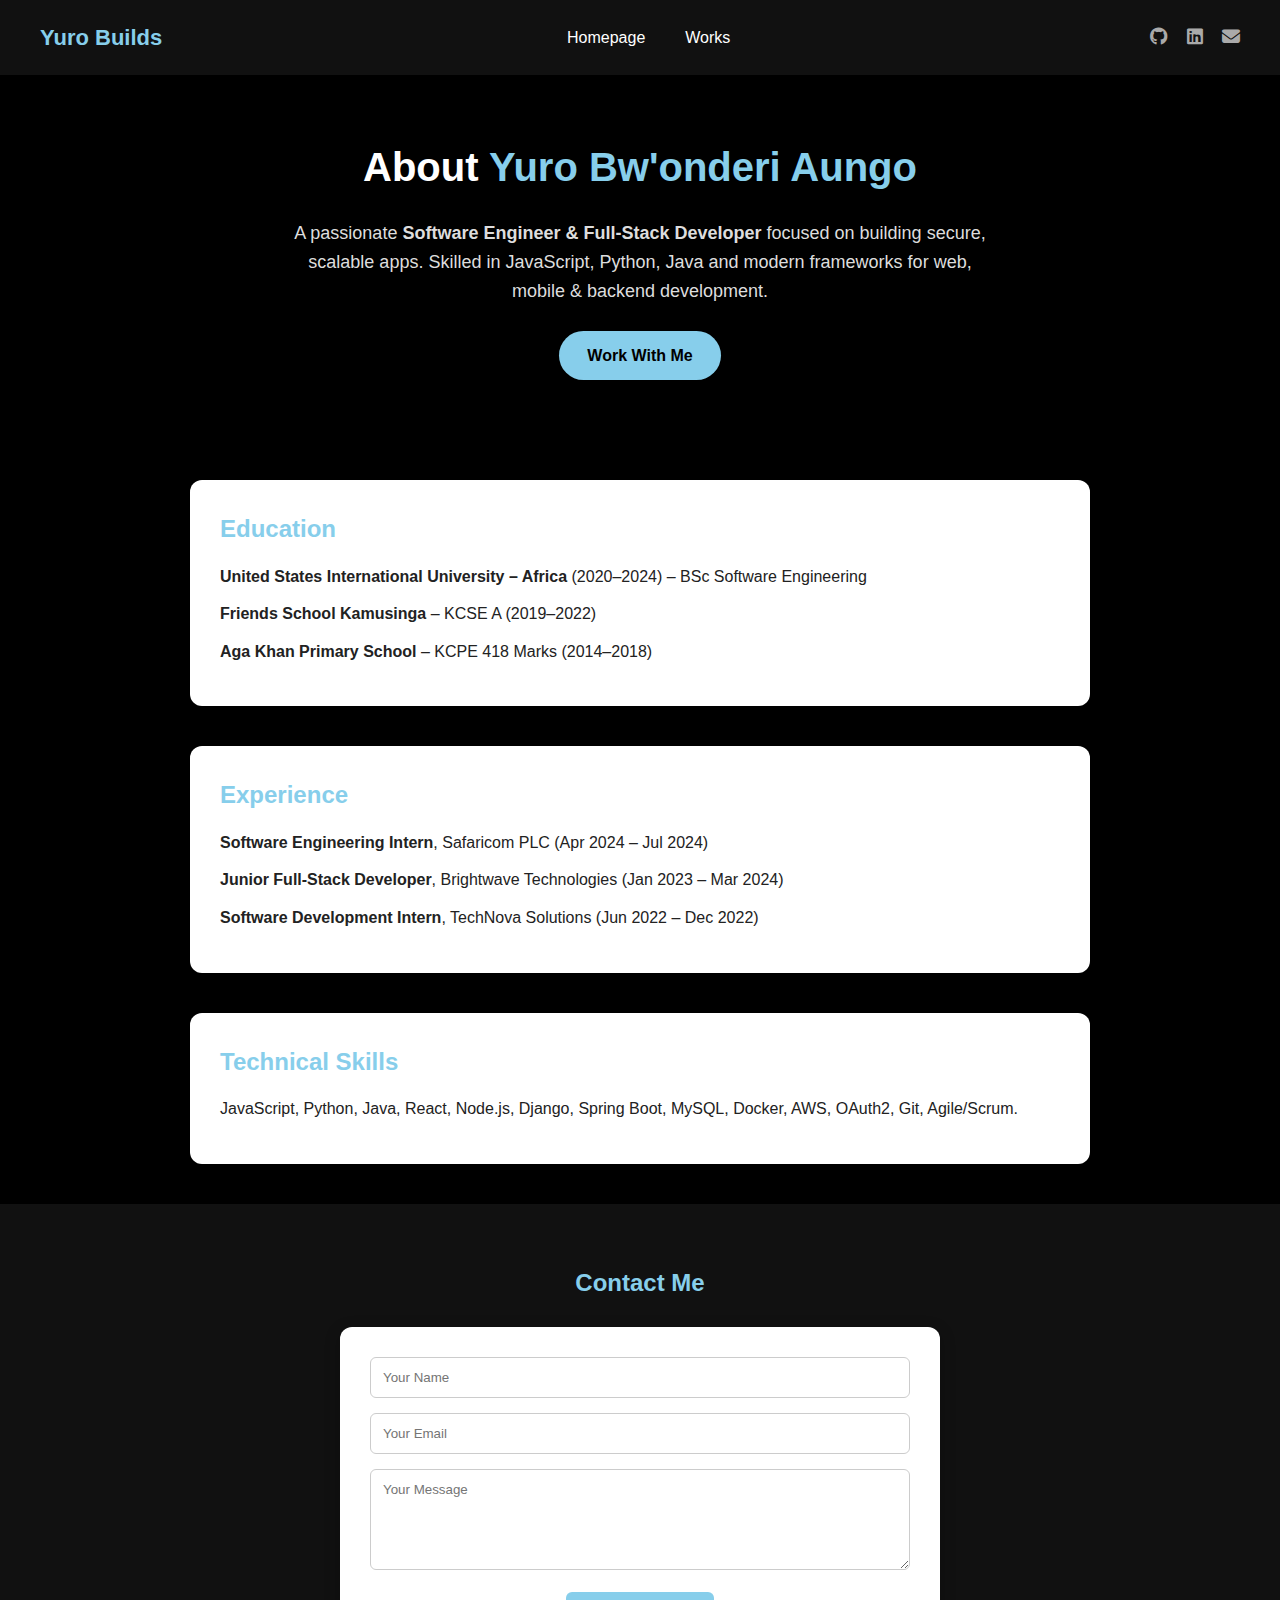
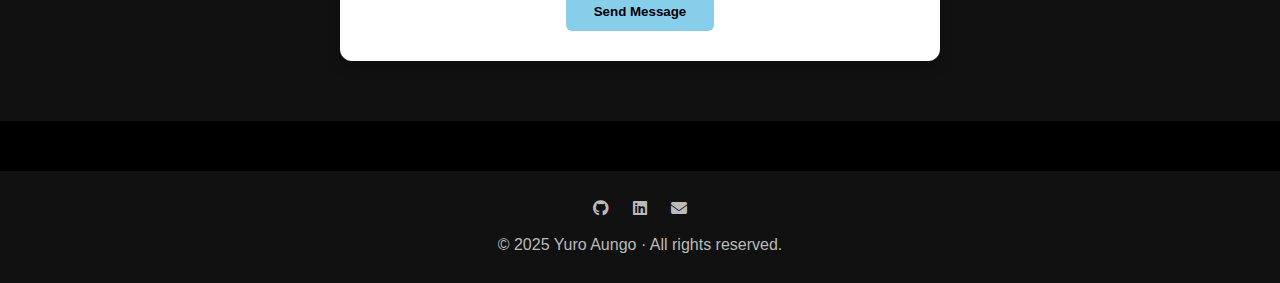
<file: Aboutme.html>
<!DOCTYPE html>
<html lang="en">
<head>
  <meta charset="UTF-8">
  <title>About Me | Yuro Builds</title>
  <meta name="viewport" content="width=device-width, initial-scale=1.0">
  <link rel="stylesheet"
        href="https://cdnjs.cloudflare.com/ajax/libs/font-awesome/6.5.0/css/all.min.css">
  <script src="https://cdn.emailjs.com/sdk/3.11/email.min.js"></script>
  <style>
    /* === Same styles as before === */
    *{margin:0;padding:0;box-sizing:border-box;font-family:Arial,sans-serif}
    body{background:#000;color:#eee;line-height:1.6}
    header{background:#111;color:#fff;padding:20px 40px;display:flex;justify-content:space-between;align-items:center;position:sticky;top:0;z-index:100}
    .logo{font-size:22px;font-weight:bold;color:skyblue}
    #navbar{list-style:none;display:flex;gap:40px}
    #navbar a{color:#fff;text-decoration:none;font-weight:500;transition:color .3s,transform .3s}
    #navbar a:hover{color:skyblue;transform:translateY(-3px)}
    .social-icons a{color:#aaa;margin-left:15px;font-size:18px;transition:.3s}
    .social-icons a:hover{color:skyblue;transform:scale(1.2)}
    .hero{text-align:center;padding:60px 20px}
    .hero h1{font-size:40px;color:#fff;margin-bottom:20px}
    .hero span{color:skyblue}
    .hero p{max-width:700px;margin:0 auto;font-size:18px;color:#ddd}
    .btn-primary{display:inline-block;margin-top:25px;padding:12px 28px;background:skyblue;color:#000;font-weight:bold;text-decoration:none;border-radius:30px;transition:.3s}
    .btn-primary:hover{background:#0ca4d8;color:#fff}
    .card{background:#fff;color:#222;border-radius:12px;padding:30px;margin:40px auto;max-width:900px;box-shadow:0 6px 20px rgba(0,0,0,.25)}
    .card h2{color:skyblue;margin-bottom:15px}
    .card p{margin-bottom:12px}
    .contact{background:#111;padding:60px 20px;text-align:center}
    .contact h2{color:skyblue;margin-bottom:25px}
    .contact form{max-width:600px;margin:0 auto;background:#fff;color:#222;padding:30px;border-radius:12px;box-shadow:0 4px 15px rgba(0,0,0,.25)}
    .contact input,.contact textarea{width:100%;padding:12px;margin-bottom:15px;border:1px solid #ccc;border-radius:6px}
    .contact button{padding:12px 28px;background:skyblue;border:none;color:#000;font-weight:bold;border-radius:6px;cursor:pointer;transition:.3s}
    .contact button:hover{background:#0ca4d8;color:#fff}
    footer{background:#111;color:#bbb;text-align:center;padding:25px 10px;margin-top:50px}
    footer a{color:#bbb;margin:0 10px;text-decoration:none;transition:.3s}
    footer a:hover{color:skyblue}
  </style>
</head>
<body>

<header>
  <div class="logo">Yuro Builds</div>
  <ul id="navbar">
    <li><a href="homepage.html">Homepage</a></li>
    <li><a href="projects.html">Works</a></li>
  </ul>
  <div class="social-icons">
    <a href="https://github.com/YURO-1" target="_blank"><i class="fab fa-github"></i></a>
    <a href="https://www.linkedin.com/in/yuro-aungo-383890269/" target="_blank"><i class="fab fa-linkedin"></i></a>
    <a href="mailto:yuroaungo533@gmail.com"><i class="fa-solid fa-envelope"></i></a>
  </div>
</header>

<section class="hero" id="about">
  <h1>About <span>Yuro Bw'onderi Aungo</span></h1>
  <p>A passionate <b>Software Engineer & Full-Stack Developer</b> focused on building secure, scalable apps.
     Skilled in JavaScript, Python, Java and modern frameworks for web, mobile & backend development.
     </p>
  <a href="#contact" class="btn-primary">Work With Me</a>
</section>

<div class="card">
  <h2>Education</h2>
  <p><b>United States International University – Africa</b> (2020–2024) – BSc Software Engineering</p>
  <p><b>Friends School Kamusinga</b> – KCSE A (2019–2022)</p>
  <p><b>Aga Khan Primary School</b> – KCPE 418 Marks (2014–2018)</p>
</div>

<div class="card">
  <h2>Experience</h2>
  <p><b>Software Engineering Intern</b>, Safaricom PLC (Apr 2024 – Jul 2024)</p>
  <p><b>Junior Full-Stack Developer</b>, Brightwave Technologies (Jan 2023 – Mar 2024)</p>
  <p><b>Software Development Intern</b>, TechNova Solutions (Jun 2022 – Dec 2022)</p>
</div>

<div class="card">
  <h2>Technical Skills</h2>
  <p>JavaScript, Python, Java, React, Node.js, Django, Spring Boot, MySQL, Docker, AWS, OAuth2, Git, Agile/Scrum.</p>
</div>

<section class="contact" id="contact">
  <h2>Contact Me</h2>
  <form id="contactForm">
    <input type="text" id="from_name" placeholder="Your Name" required>
    <input type="email" id="reply_to" placeholder="Your Email" required>
    <textarea id="message" rows="5" placeholder="Your Message" required></textarea>
    <button type="submit">Send Message</button>
  </form>
</section>

<footer>
  <div>
    <a href="https://github.com/YURO-1" target="_blank"><i class="fab fa-github"></i></a>
    <a href="https://www.linkedin.com/in/yuro-aungo-383890269/" target="_blank"><i class="fab fa-linkedin"></i></a>
    <a href="mailto:yuroaungo533@gmail.com"><i class="fa-solid fa-envelope"></i></a>
  </div>
  <div style="margin-top:10px;">&copy; 2025 Yuro Aungo · All rights reserved.</div>
</footer>

<script>
  (function(){ emailjs.init("JtvOXprwmXKBUkspm"); })();

  document.getElementById("contactForm").addEventListener("submit", function(e){
    e.preventDefault();
    const params = {
      from_name: document.getElementById("from_name").value,
      reply_to: document.getElementById("reply_to").value,
      message: document.getElementById("message").value
    };

    emailjs.send("service_lj4jy76","template_tjwituu",params)
      .then(() => alert("✅ Message sent!"),
            () => alert("❌ Oops! Try again later"));
    this.reset();
  });
</script>

</body>
</html>
</file>
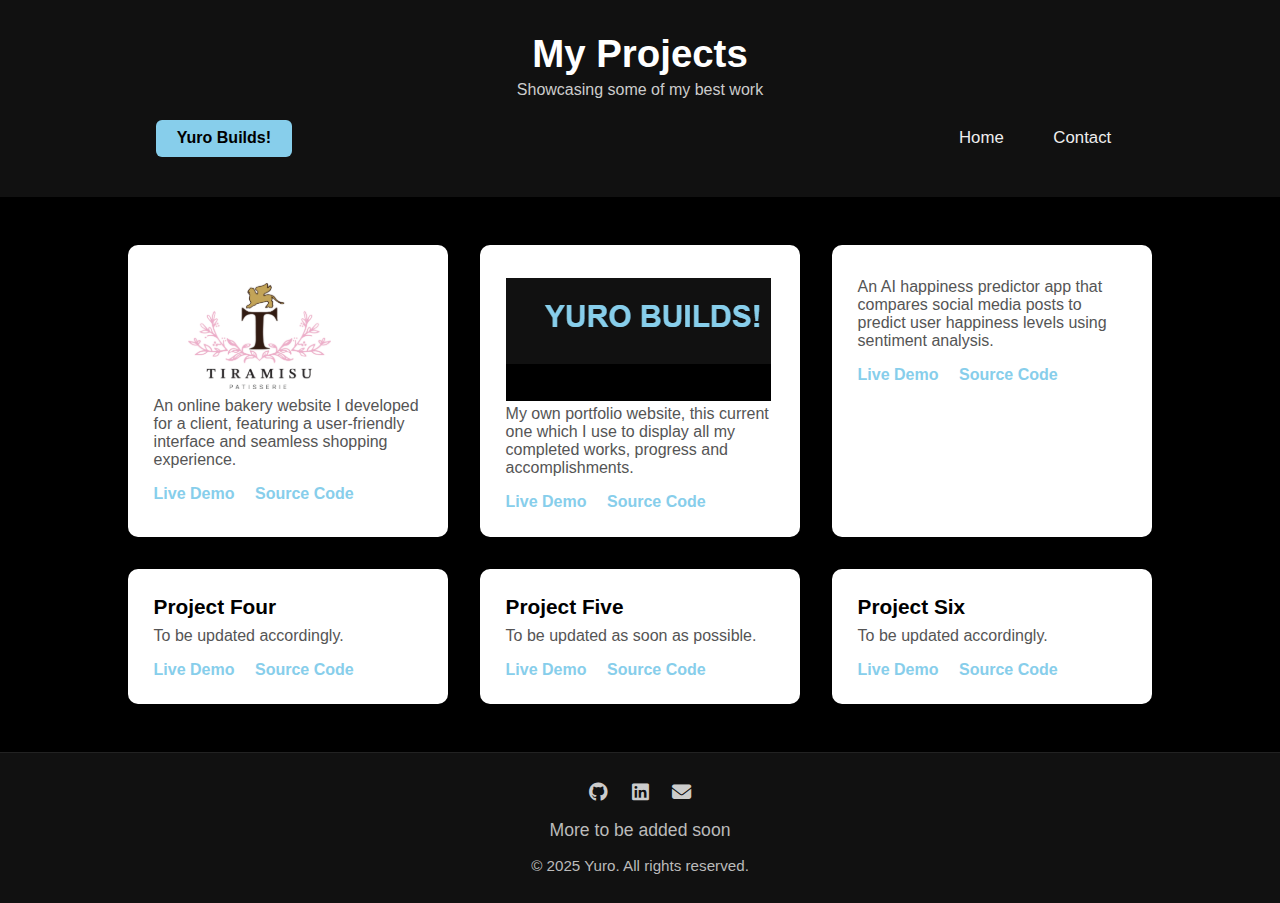
<file: projects.html>
<!DOCTYPE html>
<html lang="en">
<head>
  <meta charset="UTF-8">
  <title>My Projects | Portfolio</title>
  <meta name="viewport" content="width=device-width, initial-scale=1">
  <link rel="stylesheet"
        href="https://cdnjs.cloudflare.com/ajax/libs/font-awesome/6.5.0/css/all.min.css">
  <style>
    /* ===== BASIC RESET ===== */
    * {
      margin: 0;
      padding: 0;
      box-sizing: border-box;
      font-family: 'Segoe UI', Arial, sans-serif;
    }

    body {
      background: #000;
      color: #eee;
      min-height: 100vh;
      display: flex;
      flex-direction: column;
    }

    /* ===== HEADER ===== */
    header {
      background: #111;
      color: #fff;
      padding: 2rem 0 2.5rem;
      text-align: center;
      box-shadow: 0 2px 6px rgba(0,0,0,0.5);
    }

    header h1 {
      font-size: 2.4rem;
      margin-bottom: 0.3rem;
    }
    header p { color: #ccc; margin-bottom: 1.3rem; }

    .header-flex {
      display: flex;
      align-items: center;
      justify-content: space-between;
      gap: 2rem;
      flex-wrap: wrap;
      max-width: 1000px;
      margin: 0 auto;
      padding: 0 1rem;
    }

    .yuro-btn {
      background: skyblue;
      color: #000;
      padding: 0.6rem 1.3rem;
      border-radius: 6px;
      text-decoration: none;
      font-weight: 600;
      transition: background 0.3s, color 0.3s;
    }
    .yuro-btn:hover {
      background: #0ca4d8;
      color: #fff;
    }

    .yuro-nav-link {
      color: #eee;
      text-decoration: none;
      font-weight: 500;
      font-size: 1.05rem;
      padding: 0.4rem 0.8rem;
      border-radius: 4px;
      transition: background 0.3s, color 0.3s;
    }
    .yuro-nav-link:hover {
      background: skyblue;
      color: #000;
    }

    @media (max-width: 700px) {
      .header-flex { flex-direction: column; gap: 0.7rem; }
    }

    /* ===== PROJECTS ===== */
    .projects-container {
      display: flex;
      flex-wrap: wrap;
      justify-content: center;
      gap: 2rem;
      padding: 3rem 2rem;
      background: #000;
    }

    .project-card {
      background: #fff;
      border-radius: 10px;
      box-shadow: 0 3px 10px rgba(0,0,0,0.6);
      width: 320px;
      padding: 1.6rem;
      transition: transform 0.3s, box-shadow 0.3s;
      color: #222;
    }
    .project-card:hover {
      transform: translateY(-8px) scale(1.04);
      box-shadow: 0 6px 20px rgba(0,0,0,0.7);
    }

    .project-title {
      font-size: 1.3rem;
      font-weight: 600;
      margin-bottom: 0.5rem;
      color: #000;
    }
    .project-description {
      font-size: 1rem;
      margin-bottom: 1rem;
      color: #555;
    }
    .project-links a {
      text-decoration: none;
      color: skyblue;
      margin-right: 1rem;
      font-weight: 600;
    }

    /* ===== FOOTER ===== */
    footer {
      background: #111;
      color: #bbb;
      text-align: center;
      padding: 1.8rem 0;
      margin-top: auto;
      border-top: 1px solid #222;
    }
    footer a {
      color: #ccc;
      margin: 0 0.6rem;
      text-decoration: none;
      font-size: 1.2rem;
      transition: color 0.3s;
    }
    footer a:hover { color: skyblue; }
  </style>
</head>
<body>

<header>
  <h1>My Projects</h1>
  <p>Showcasing some of my best work</p>

  <div class="header-flex">
    <a href="homepage.html" class="yuro-btn">Yuro Builds!</a>
    <nav style="display:flex; gap:1.5rem;">
      <a href="homepage.html" class="yuro-nav-link">Home</a>
      <a href="Aboutme.html" class="yuro-nav-link">Contact</a>
    </nav>
  </div>
</header>

<main id="projects">
  <section class="projects-container">
    <div class="project-card">
      <div class="project-title"></div>
      <img src="project1.png" alt="">
      <div class="project-description">
        An online bakery website I developed for a client, featuring a user-friendly interface and seamless shopping experience.
      </div>
      <div class="project-links">
        <a href="https://tiramisubakery.co.ke/" target="_blank">Live Demo</a>
        <a href="#" target="_blank">Source Code</a>
      </div>
    </div>

    <div class="project-card">
      <div class="project-title"></div>
      <img src="portfolio.png" alt="">
      <div class="project-description">
        My own portfolio website, this current  one which I use to display all my completed works, progress and accomplishments.
      </div>
      <div class="project-links">
        <a href="https://yuro-builds.vercel.app/" target="_blank">Live Demo</a>
        <a href="#" target="_blank">Source Code</a>
      </div>
    </div>

    <div class="project-card">
      <div class="project-title"></div>
      <div class="project-description">
        An AI happiness predictor app that compares social media posts to predict user happiness levels using sentiment analysis.
      </div>
      <div class="project-links">
        <a href="https://github.com/Alexxongithub/-Predicting-Happiness-Index-from-Digital-and-Lifestyle-Habits-Using-Machine-Learning-/blob/main/index.html" target="_blank">Live Demo</a>
        <a href="#" target="_blank">Source Code</a>
      </div>
    </div>
  </section>
</main>

<footer>
  <div style="margin-bottom:1rem;">
    <a href="https://github.com/YURO-1" target="_blank"><i class="fab fa-github"></i></a>
    <a href="https://www.linkedin.com/in/yuro-aungo-383890269/" target="_blank"><i class="fab fa-linkedin"></i></a>
    <a href="mailto:yuroaungo533@gmail.com"><i class="fa-solid fa-envelope"></i></a>
  </div>
  <div style="margin-bottom:1rem; font-size:1.1rem;">
    More to be added soon
  </div>
  <div style="font-size:0.95rem;">
    &copy; 2025 Yuro. All rights reserved.
  </div>
</footer>

<script>
  // Add extra project cards dynamically
  const projectsContainer = document.querySelector('.projects-container');
  const extraProjects = [
    { title: "Project Four", description: "To be updated accordingly.", demo: "#", code: "#" },
    { title: "Project Five", description: "To be updated as soon as possible.", demo: "#", code: "#" },
    { title: "Project Six", description: "To be updated accordingly.", demo: "#", code: "#" }
  ];
  extraProjects.forEach(p => {
    const card = document.createElement('div');
    card.className = 'project-card';
    card.innerHTML = `
      <div class="project-title">${p.title}</div>
      <div class="project-description">${p.description}</div>
      <div class="project-links">
        <a href="${p.demo}" target="_blank">Live Demo</a>
        <a href="${p.code}" target="_blank">Source Code</a>
      </div>
    `;
    projectsContainer.appendChild(card);
  });
</script>

</body>
</html>
</file>
